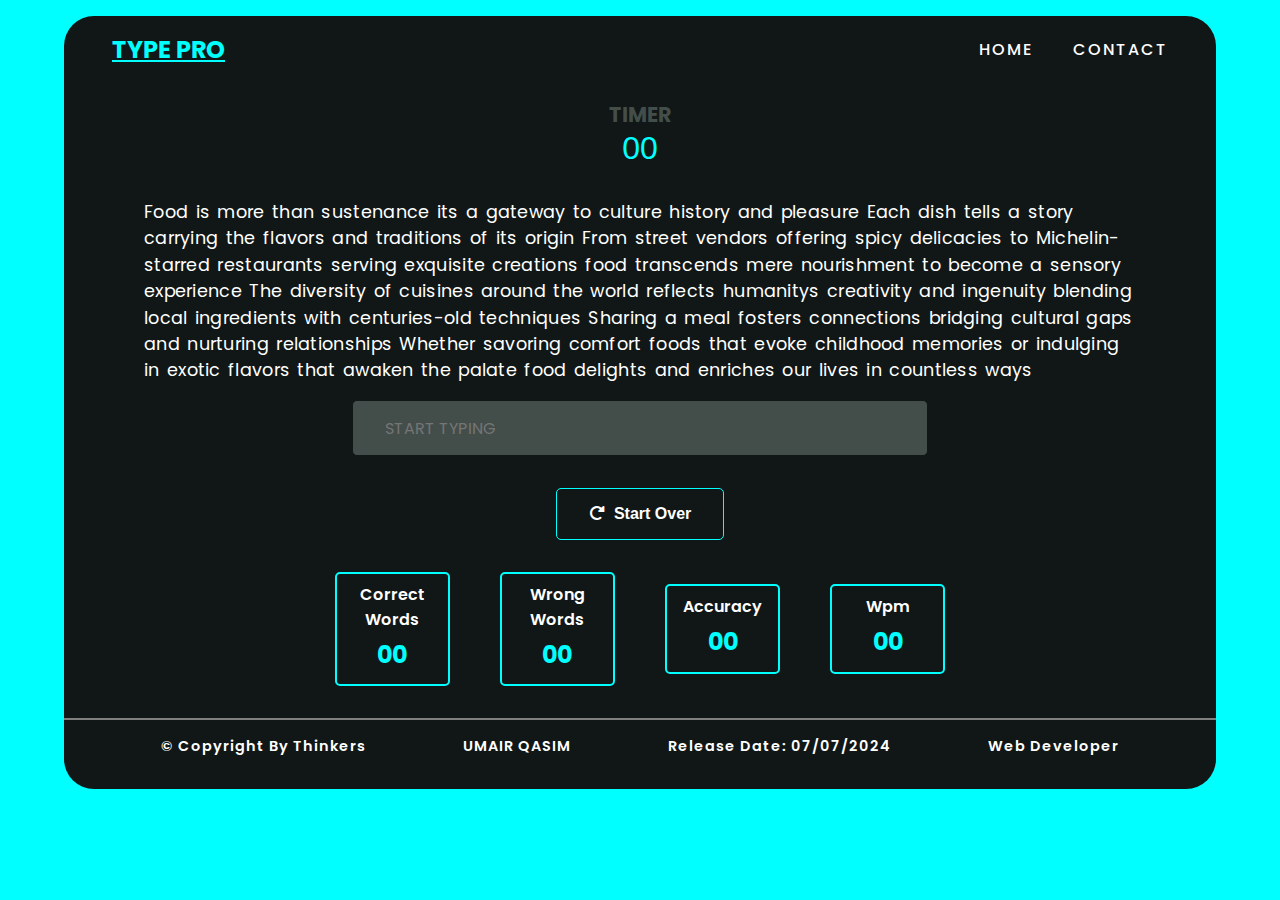
<file: index.html>
<!DOCTYPE html>
<html lang="en">
<head>
    <meta charset="UTF-8">
    <meta name="viewport" content="width=device-width, initial-scale=1.0">
    <title>TYPE PRO</title>
    <link rel="stylesheet" href="style.css">
    <link rel="preconnect" href="https://fonts.googleapis.com">
    <link rel="preconnect" href="https://fonts.googleapis.com">
    <link rel="preconnect" href="https://fonts.gstatic.com" crossorigin>
    <link href="https://fonts.googleapis.com/css2?family=Poppins:ital,wght@0,100;0,200;0,300;0,400;0,500;0,600;0,700;0,800;0,900;1,100;1,200;1,300;1,400;1,500;1,600;1,700;1,800;1,900&display=swap" rel="stylesheet">
    <link rel="stylesheet" href="https://cdnjs.cloudflare.com/ajax/libs/font-awesome/6.0.0/css/all.min.css">
</head>
<body>
    <section class="black_section">
        <div class="navbar">
            <div class="logo">
                <h1>TYPE PRO</h1>
            </div>
            <div class="navbar_list">
                <ul>
                    <li><a href="./index.html">HOME</a></li>
                    <li><a href="./contact.html">CONTACT</a></li>
                </ul>
            </div>
        </div>

        <div class="main_timer">
            <h1>TIMER</h1>
            <span class="time">00</span>
        </div>
        <div class="contianer">
            <p class="text"></p>
        </div>
        <div class="input_for_typing">
            <input type="text" name="" id="input" placeholder="START TYPING">
        </div>
        <div class="start_over_button">
            <button class="reload" ><i class="fa-solid fa-rotate-right"></i>  Start Over</i></button>
        </div>
        <div class="results_of_typing">
            <div class="corect_words">
                <p>Correct Words</p>
                <p id="result1">00</p>   
            </div>

            <div class="corect_words">
                <p>Wrong Words</p>
                <p id="result2">00</p>
            </div>

            <div class="corect_words">
                <p>Accuracy</p>
                <p id="result3">00</p>
            </div>


            <div class="corect_words">
                <p>Wpm</p>
                <p id="result4">00</p>
            </div>
        </div>

        <section class="footer_of_type_pro">
            <p>&copy Copyright By Thinkers</p>
            <p>UMAIR QASIM</p>
            <p>Release Date: 07/07/2024</p>
            <p class="none">Web Developer</p>
        </section>

        
    </section>

    <script src="./script.js"></script>
</body>
</html>
</file>
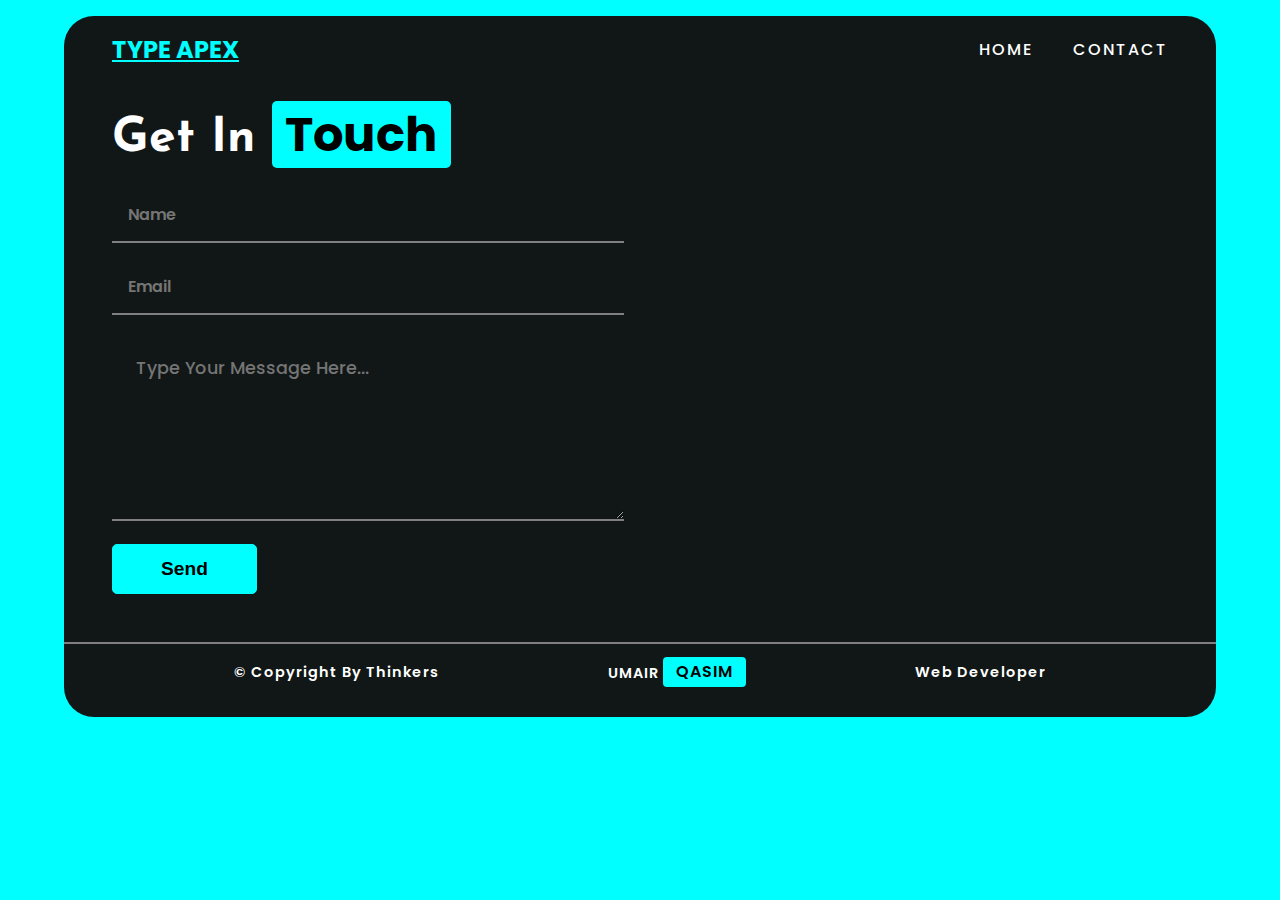
<file: contact.html>
<!DOCTYPE html>
<html lang="en">
<head>
    <meta charset="UTF-8">
    <meta name="viewport" content="width=device-width, initial-scale=1.0">
    <title>TYPE APEX</title>
    <link rel="stylesheet" href="style.css">
    <link rel="preconnect" href="https://fonts.googleapis.com">
    <link rel="preconnect" href="https://fonts.googleapis.com">
    <link rel="preconnect" href="https://fonts.gstatic.com" crossorigin>
    <link href="https://fonts.googleapis.com/css2?family=Poppins:ital,wght@0,100;0,200;0,300;0,400;0,500;0,600;0,700;0,800;0,900;1,100;1,200;1,300;1,400;1,500;1,600;1,700;1,800;1,900&display=swap" rel="stylesheet">
    <link rel="stylesheet" href="https://cdnjs.cloudflare.com/ajax/libs/font-awesome/6.0.0/css/all.min.css">
    <link rel="preconnect" href="https://fonts.googleapis.com">
    <link rel="preconnect" href="https://fonts.gstatic.com" crossorigin>
    <link href="https://fonts.googleapis.com/css2?family=Josefin+Sans:ital,wght@0,100..700;1,100..700&display=swap" rel="stylesheet">
    <link rel="shortcut icon" href="./images/T1.png" type="image/x-icon">
</head>
<body>
    <section class="black_section">
        <div class="navbar">
            <div class="logo">
                <h1>TYPE APEX</h1>
            </div>
            <div class="navbar_list">
                <ul>
                    <li><a href="./index.html">HOME</a></li>
                    <li><a href="./contact.html">CONTACT</a></li>
                </ul>
            </div>
        </div>

     <form action="https://formspree.io/f/xyzgyorl"
     method="POST" class="form_inputs">
       <div class="inputs_user">
        <h1>Get In <span>Touch</span></h1>
            <input type="text" placeholder="Name">
            <input type="email" placeholder="Email" name="email">
            <textarea name="message" id="" cols="20" rows="7" placeholder="Type Your Message Here..."></textarea>
            <!-- <textarea name="message" id="" placeholder="Message"></textarea> -->
            <button class="submit_button" type="submit">Send</button>
       </div>
        <div class="map">
            <div class="map-over">
                <iframe src="https://www.google.com/maps/embed?pb=!1m18!1m12!1m3!1d217897.62046594333!2d72.92448970315989!3d31.423759040084132!2m3!1f0!2f0!3f0!3m2!1i1024!2i768!4f13.1!3m3!1m2!1s0x392242a895a55ca9%3A0xdec58f88932671c6!2sFaisalabad%2C%20Punjab%2C%20Pakistan!5e0!3m2!1sen!2s!4v1720373569154!5m2!1sen!2s" width="100%" height="100%" style="border:0;" allowfullscreen="" loading="lazy" referrerpolicy="no-referrer-when-downgrade"></iframe>
            </div>
        </div>
     </form>

        <section class="footer_of_type_pro">
            <p>&copy Copyright By Thinkers</p>
            <p>UMAIR <span>QASIM</span></p>
            <p class="none">Web Developer</p>
        </section>

    <script src="./script.js"></script>
</body>
</html>
</file>
<file: style.css>
* {
  margin: 0;
  padding: 0;
  box-sizing: border-box;
}
body{
  background-color: #00ffff;
  display: flex;
  justify-content: center;
  padding: 1rem 0 0 0;
  font-family: "Poppins", sans-serif;
}
h1,
h2,
h3,
h4,
h5,
p::selection {
  font-family: "Poppins", sans-serif;
  color: white;
}
.black_section{
  background-color: #111716;
  width: 90%;
  border-radius: 30px;
  overflow: hidden;
  padding: 1rem 0;
}
.navbar{
  display: flex;
  justify-content: space-between;
  padding: 0 1rem 0 3rem;
  margin-bottom: 2rem;
}
.logo{
  display: flex;
  align-items: center;
  h1{
    color: #00ffff;
    font-size: 1.5rem;
    cursor: pointer;
    text-decoration: underline;
  }
}
.navbar_list{
 display: flex;
 align-items: center;
 ul{
  display: flex;
  gap: 40px;  
  padding: 0 2rem
 }
 ul li{
  list-style: none;
 }
 ul li a{
    color: #434e4b;
   font-weight: 500;
   letter-spacing: 2px;
    color: white;
    text-decoration: none;
    font-size: 1rem;
    transition: all 0.3s ease-in;
   padding:  0.2rem 0rem;
   position: relative;
 }
}
.navbar_list ul li a::after{
    content: "";
    position: absolute;
    bottom: -0.3rem;
    left: 0;
    width: 0%;
    border-bottom: 0.2rem solid aqua;
    transition: all 0.3s ease-out;
}
.navbar_list ul li a:hover::after {
  width: 100%;
}
.navbar_list ul li a:hover{
  color: #00ffff;
}
.main_timer{
  margin-bottom: 2rem;
  text-align: center;
  h1{
    color: #434e4b;
    font-size: 1.3rem;
  }
  span{
    color: #00ffff;
    font-weight: 500;
    font-size: 2rem;
    font-family: "Josefin Sans", sans-serif;

  }
}
.time{
    font-size: 1.5rem;
    color: white;
    font-family: "Poppins", sans-serif;
}
.contianer{
  padding: 0 5rem;
  width: 100%;
  user-select: none;  
  p{
    color: white;
    line-height:1.5;
    letter-spacing: 0.3px;
    word-spacing: 2px;
    font-size: 1.1rem;
  }
}
.input_for_typing{
  display: flex;
  justify-content: center;
  align-items: center;
  margin-top: 1rem;
  input{
    padding: 1rem 2rem;
    width: 50%;
    background-color: #434e4b;
    color: #ffffff;
    font-size: 1.2rem;
    border: 1px solid #111716;
    outline: none;
    border-radius: 5px;
  }
}
.start_over_button{
  margin-top: 2rem;
  display: flex;
  justify-content: center;
}
.reload{
  padding: 1rem 2rem;
  cursor: pointer;
  background: none;
  color: white;
  border: 1px solid #00ffff;
  font-size: 1rem;
  transition: all 0.3s ease-in;
  border-radius: 5px;
  font-weight: 600;
  .fa-rotate-right{
    transition: all 0.3s ease-in;
    margin-right: 0.3rem;
  }
}
.reload:hover{
  background-color: aqua;
  color: #111716;
  border: 1px solid #434e4b;
  .fa-rotate-right{
  color: #111716;
    rotate: 360deg;
  }
}
.results_of_typing{
  margin-top: 2rem;
  display: flex;
  flex-wrap: wrap;
  gap: 50px;
  align-items: center;
  justify-content: center;
}
.corect_words{
  border: 2px solid #00ffff;
  text-align: center;
  padding: 0.5rem 0;
  width: 10%;
    transition: all 0.3s ease-in;
    border-radius: 5px;
  p{
    color:white;
    font-size: 1rem;
    font-weight: 600;
    margin-bottom: 0.3rem;
    transition: all 0.3s ease-in;
  }
  #result1,#result2,#result3,#result4{
    color: #00ffff;
    transition: all 0.3s ease-in;
    font-weight: 700;
    font-size: 1.5rem;
  }
}
.corect_words:hover{
  background-color: #00ffff;
  p{
    color: black;
  }
  #result1,#result2,#result3,#result4{
    color: #000;
  }
}
.footer_of_type_pro{
  border-top: 2px solid gray;
  margin-top: 2rem;
  display: flex;
  align-items: center;
  padding: 1rem 0;
  justify-content: space-evenly;
  p{
    color: white;
    font-size: 0.9rem;
    font-weight: 600;
    letter-spacing: 1px;
  }
}
.footer_of_type_pro p:nth-child(2){
  font-weight: 600;
  letter-spacing: 1px;
  span{
    color: #000;
    background-color: #00ffff;
    font-size: 1rem;
    padding: 0.2rem 0.8rem;
    border-radius: 4px;
  }
}
.form_inputs{
  display: flex;
}
.inputs_user{
  overflow: hidden;
  width: 50%;
  padding:0rem 1rem 1rem 3rem;
  h1{
    font-family: "Josefin Sans", sans-serif;
    margin: 0 0 1rem 0;
    font-size: 3rem;
    span{
      font-family: "Poppins", sans-serif;
      background-color: #00ffff;
      color: #000;
      padding: 0rem 0.8rem;
      border-radius: 5px;
      
    }
  }
  input{
    width: 100%;
    margin-bottom: 1rem;
    background-color: transparent;
    padding: 1rem;
    border: none;
    border-bottom: 2px solid gray;
    outline: none;
    color: #fff;
    font-weight: 600;
    font-size: 1.2rem;
  }
  textarea{
    font-weight: 500;
    font-size: 1.1rem;
    width: 100%;
    background-color: transparent;
    padding: 1.5rem;
    border: none;
    appearance: none;
    border-bottom: 2px solid gray;
    color: #fff;
    outline: none;
  }
  .submit_button{
    border: 1px solid #00ffff;
    text-align: center;
    border-radius: 5px;
    margin-top: 1rem;
    transition: all 0.3s ease-in;
    background-color: #00ffff;
    text-decoration: none;
    padding: 0.8rem 3rem;
    font-weight: 600;
    font-size: 1.2rem;
  }
}
.submit_button:hover{
  color: #00ffff;
  background-color: transparent;
}
input::placeholder{
  font-family: "Poppins", sans-serif;
  font-size: 1rem;
}
textarea::placeholder{
  font-family: "Poppins", sans-serif;
}
.map-over{
  overflow: hidden;
  height: 100%;
}
.map{
  width: 50%;
  padding: 1rem 2rem 1rem 1rem;

}
@media only screen and (max-width:768px) {
.black_section{
  margin-bottom: 1rem;
}
.navbar{
  padding: 1rem 1rem 0 3rem;
}
.logo{
  h1{
    font-size: 1.2rem;
  }
}
.navbar_list{
 ul{
  gap: 30px;  
  padding: 0 1rem
 }
 ul li a{
    font-size: 0.9rem;
 }
}
.main_timer{
  margin-bottom: .5rem;
  h1{
    font-size: 1.2rem;
  }
}
.time{
    font-size: 1.3rem;
}
.contianer{
  padding: 0 6rem;
  p{
    line-height:1.3;
    font-size: 1rem;
  }
}
.input_for_typing{
  margin-top: 1.5rem;
  input{
    width: 60%;
    font-size: 1.1rem;
  }
}
.start_over_button{
  margin-top: 2rem;
  display: flex;
  justify-content: center;
}
.results_of_typing{
  margin-top: 2rem;
  display: flex;
  gap: 20px;
  align-items: center;
  justify-content: center;
}
.corect_words{
  border: 2px solid #00ffff;
  text-align: center;
  padding: 0.5rem 0;
  width: 20%;
    transition: all 0.3s ease-in;
    border-radius: 5px;
  p{
    color:white;
    font-size: 1rem;
    font-weight: 600;
    margin-bottom: 0.3rem;
    transition: all 0.3s ease-in;
  }
}
.corect_words:hover{
  background-color: #00ffff;
  p{
    color: black;
  }
}
.footer_of_type_pro{
  border-top: 1px solid #00ffff;
  margin-top: 2rem;
  display: flex;
  padding: 1rem 0;
  justify-content: space-evenly;
  p{
    color: white;
    font-size: 0.8rem;
  }
}
.form_inputs{
  display: flex;
}
.inputs_user{
  width: 50%;
  .submit_button{
    width: 70%;
  }
}
.map{
  width: 50%;
  padding: 1rem 1rem 1rem 1rem;
  iframe{
    width: 100%;
  }
}
}
@media (max-width:425px) {
  .black_section{
    margin-bottom: 1rem;
    width: 98%;
  }
  .navbar{
    padding: 1rem 0.5rem 0 1rem;
  }
  .logo{
    h1{
      font-size: 1.2rem;
    }
  }
  .navbar_list{
   ul{
    gap: 10px;  
    padding: 0 0.5rem
   }
   ul li a{
      font-size: 0.8rem;
   }
  }
  .main_timer{
    margin-bottom: .5rem;
    h1{
      font-size: 1.1rem;
    }
  }
  .time{
      font-size: 1.2rem;
  }
  .contianer{
    padding: 0 1rem;
    p{
      line-height:1.3;
      font-size: 0.8rem;
    }
  }
  .input_for_typing{
    margin-top: 1.5rem;
    input{
      width: 90%;
      font-size: 1rem;
    }
  }
  .start_over_button{
    margin-top: 1.5rem;
  }
.reload{
  padding: 0.8rem 2.5rem;
  cursor: pointer;
  background: none;
  color: white;
  border: 1px solid #00ffff;
  font-size: 0.9rem;
  transition: all 0.3s ease-in;
  border-radius: 5px;
  font-weight: 500;
  .fa-rotate-right{
    transition: all 0.3s ease-in;
    margin-right: 0.4rem;
  }
}
  .results_of_typing{
    margin-top: 2rem;
    display: flex;
    gap: 10px;
    align-items: center;
    justify-content: center;
}
  .corect_words{
    border: 2px solid #00ffff;
    text-align: center;
    padding: 0.5rem 0;
    width: 45%;
      transition: all 0.3s ease-in;
      border-radius: 5px;
    p{
      font-size: 0.8rem;
    }
}
  .footer_of_type_pro{
    border-top: 1px solid #00ffff;
    margin-top: 2rem;
    display: flex;
    padding: 0.8rem 0 0.3rem 0;
    justify-content: space-evenly;
    p{
      color: white;
      font-size: 0.5rem;
    }
}
  .none{
    display: none;
}
.form_inputs{
  display: flex;
  flex-wrap: wrap;
}
.inputs_user{
  width: 100%;
  padding: 1rem 1rem 1rem 1rem;

  .submit_button{
    width: 100%;
  }
}
.map{
  width: 100%;
  padding: 1rem 1rem 1rem 1rem;
  iframe{
    width: 100%;
  }
}
}
</file>
